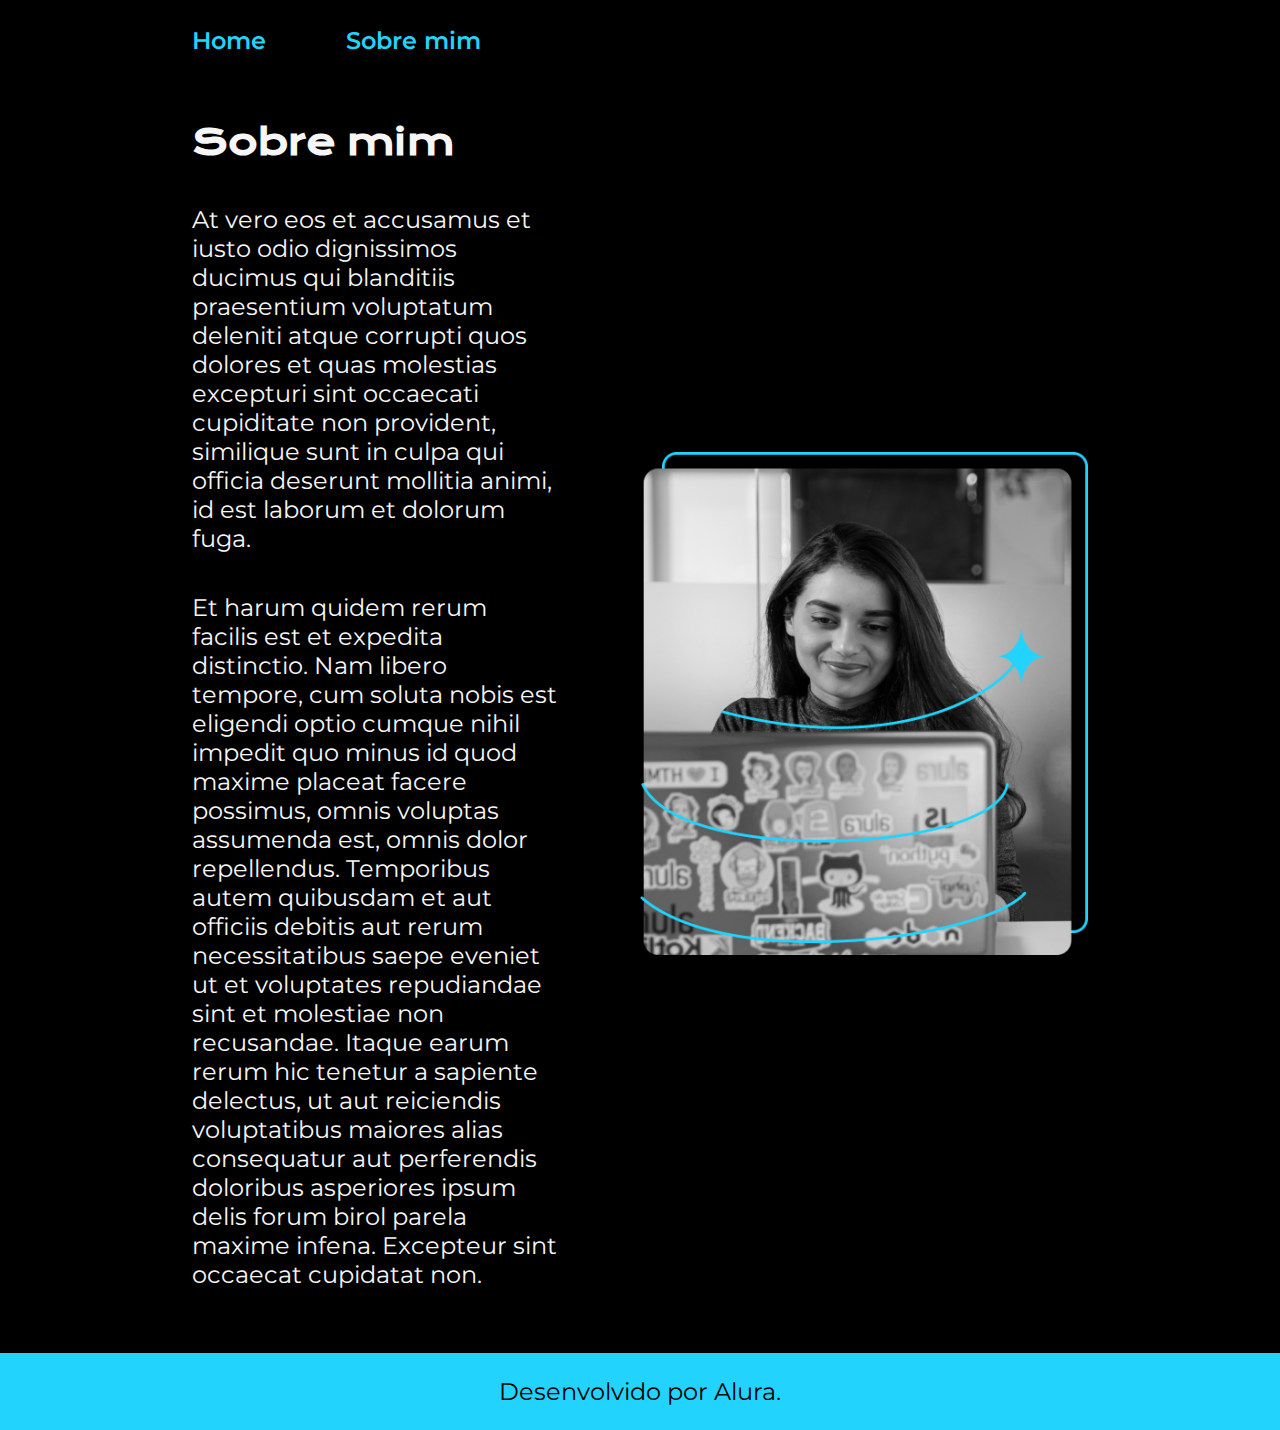
<file: about.html>
<!DOCTYPE html>
<html lang="pt-br">

<head>
    <meta charset="UTF-8">
    <meta http-equiv="X-UA-Compatible" content="IE=edge">
    <meta name="viewport" content="width=device-width, initial-scale=1.0">
    <title>Sobre mim</title>
    <link rel="stylesheet" href="/style.css">
</head>

<body>
    <header class="cabecalho">
        <nav class="cabecalho__menu">
            <a class="cabecalho__menu__link" href="index.html">Home</a>
            <a class="cabecalho__menu__link" href="about.html">Sobre mim</a>
        </nav>
    </header>

    <main class="apresentacao">
        <section class="apresentacao__conteudo">
            <h1 class="apresentacao__conteudo__titulo">Sobre mim</h1>
            <p class="apresentacao__conteudo__texto">At vero eos et accusamus et iusto odio dignissimos ducimus qui blanditiis praesentium voluptatum deleniti
                atque corrupti quos dolores et quas molestias excepturi sint occaecati cupiditate non provident,
                similique sunt in culpa qui officia deserunt mollitia animi, id est laborum et dolorum fuga.
            </p>
            <p class="apresentacao__conteudo__texto">
                Et harum quidem rerum facilis est et expedita distinctio. Nam libero tempore, cum soluta nobis est
                eligendi optio cumque nihil impedit quo minus id quod maxime placeat facere possimus, omnis voluptas
                assumenda est, omnis dolor repellendus. Temporibus autem quibusdam et aut officiis debitis aut rerum
                necessitatibus saepe eveniet ut et voluptates repudiandae sint et molestiae non recusandae. Itaque earum
                rerum hic tenetur a sapiente delectus, ut aut reiciendis voluptatibus maiores alias consequatur aut
                perferendis doloribus asperiores ipsum delis forum birol parela maxime infena. Excepteur sint occaecat
                cupidatat non.</p>
        </section>
        <img class="apresentacao__imagem" src="/Imagem.png" alt="Foto da Joana Santos programando">
    </main>

    <footer class="rodape">
        <p>Desenvolvido por Alura.</p>
    </footer>
</body>

</html>
</file>
<file: style.css>
@import url('https://fonts.googleapis.com/css2?family=Krona+One&family=Montserrat:wght@400;600&display=swap');

:root {
    --cor-primaria: #000000;
    --cor-secundaria: #F6F6F6;
    --cor-terciaria: #22D4FD;
    --cor-hover: #272727;

    --fonte-primaria: 'Krona One', sans-serif;
    --fonte-secundaria: 'Montserrat', sans-serif;
}
*{
    margin: 0;
    padding: 0;
}

body{
    box-sizing: border-box;
    background-color: var(--cor-primaria);
    color: var(--cor-secundaria);
}

.cabecalho{
    padding: 2% 0% 0% 15%;
}
.cabecalho__menu{
    display: flex;
    gap: 80px;
}
.cabecalho__menu__link{
    font-family: var(--fonte-secundaria);
    font-size: 1.5rem;
    font-weight: 600;
    color: var(--cor-terciaria);
    text-decoration: none;
}
.apresentacao{
    padding: 5% 15%;
    display: flex;
    align-items: center;
    justify-content: space-between;
    gap: 82px;
}
.apresentacao__conteudo{
    width: 50%;
    display: flex;
    flex-direction: column;
    gap: 40px;
}

.apresentacao__conteudo__titulo{
    font-size: 2.25rem;
    font-family: var(--fonte-primaria);
}
.titulo-destaque{
    color: var(--cor-terciaria);
}
.apresentacao__conteudo__texto{
    font-size: 1.5rem;
    font-family: var(--fonte-secundaria);
}

.apresentacao__links{
    display: flex;
    flex-direction: column;
    justify-content: space-between;
    align-items: center;
    gap: 32px;
}
.apresentacao__links__subtitulo{
    font-family: var(--fonte-primaria);
    font-weight: 400;
    font-size: 1.5rem;
}
.apresentacao__links__navegacao{
    display: flex;
    justify-content: center;
    gap: 16px;
    border: 2px solid var(--cor-terciaria);
    width: 50%;
    text-align: center;
    border-radius: 8px;
    font-size: 1.5rem;
    font-weight: 600;
    padding: 21.5px 0;
    text-decoration: none;
    color: var(--cor-secundaria);
    font-family: var(--fonte-secundaria);
}
.apresentacao__links__navegacao:hover{
    background-color: var(--cor-hover);
}
.apresentacao__imagem{
    width: 50%;
}
.rodape{
    color: var(--cor-primaria);
    background-color: var(--cor-terciaria);
    padding: 24px;
    text-align: center;
    font-family: var(--fonte-secundaria);
    font-size: 1.5rem;
    font-weight: 400;
}

@media (max-width: 1200px) {
    .cabecalho{
         padding: 10%;  
    }
    .cabecalho__menu{
        justify-content: center;
    }
    .apresentacao{
        flex-direction: column-reverse;
        padding: 5%;
    }
    .apresentacao__conteudo{
        width: auto;
    }
}
</file>
